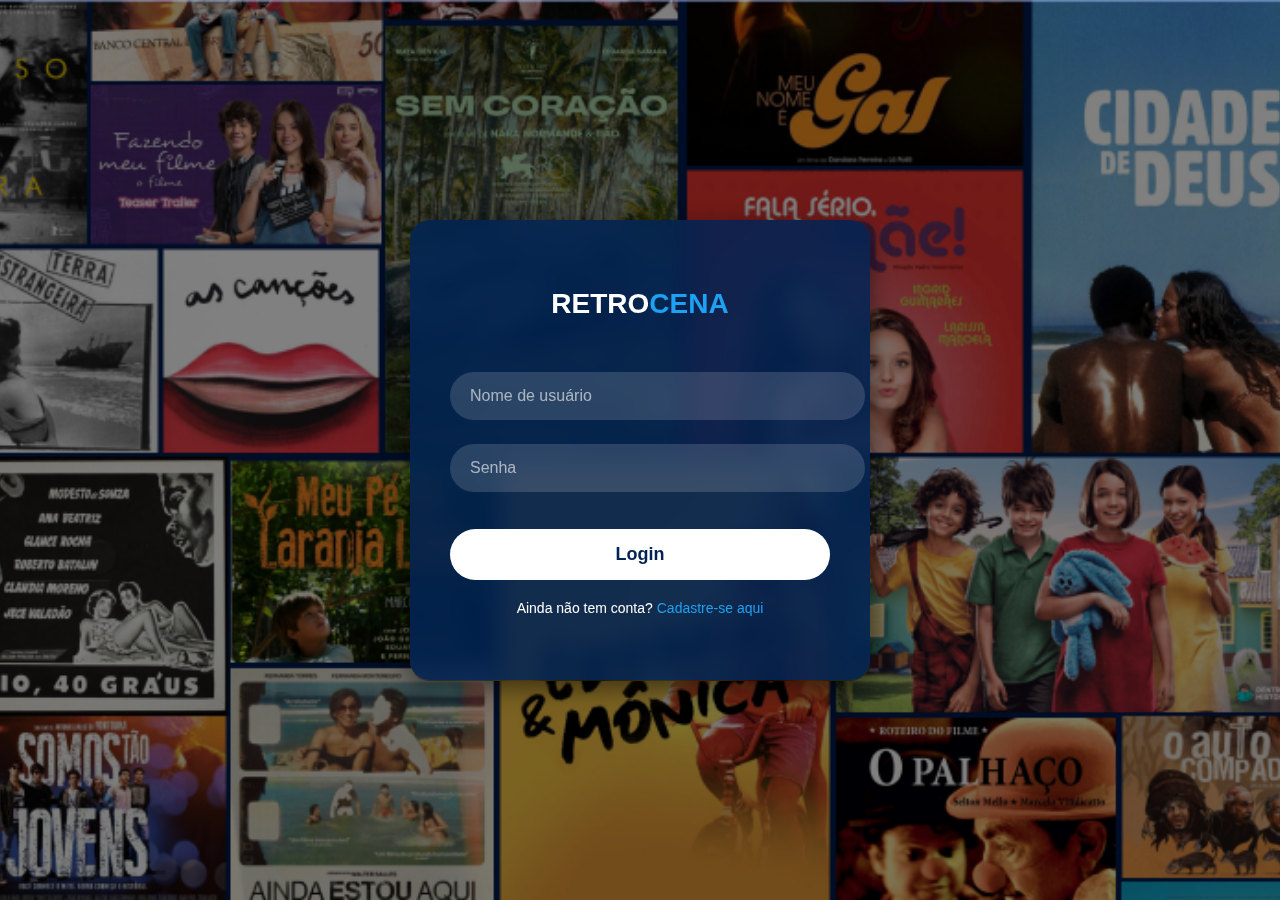
<file: index.html>
<!DOCTYPE html>
<html lang="pt-BR">
<head>
  <meta charset="UTF-8">
  <meta name="viewport" content="width=device-width, initial-scale=1.0">
  <title>Login - RetroCena</title>
  <link rel="stylesheet" href="style.css">
</head>
<body>
  <div class="login-box">
    <h1>RETRO<span>CENA</span></h1>
    <input type="text" id="usuario" placeholder="Nome de usuário">
    <input type="password" id="senha" placeholder="Senha">
    <button onclick="fazerLogin()">Login</button>
    <p>Ainda não tem conta? <a href="cadastro.html">Cadastre-se aqui</a></p>
  </div>

  <script src="script.js"></script>
</body>
</html>
</file>
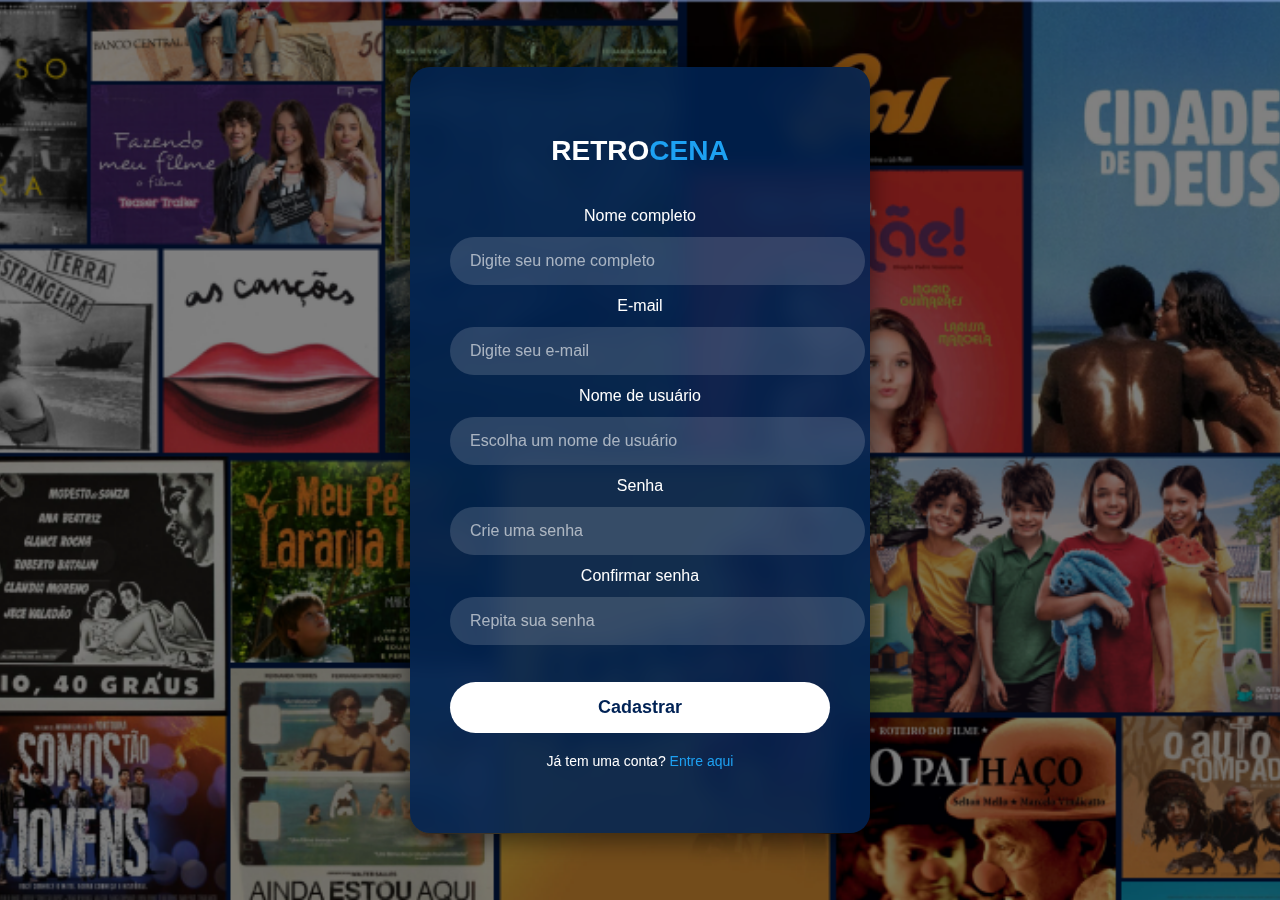
<file: cadastro.html>
<!DOCTYPE html>
<html lang="pt-BR">
<head>
  <meta charset="UTF-8">
  <meta name="viewport" content="width=device-width, initial-scale=1.0">
  <title>Cadastro - RetroCena</title>
  <link rel="stylesheet" href="style.css">
</head>
<body>
  <div class="login-box">
    <h1>RETRO<span>CENA</span></h1>

    <label for="nome">Nome completo</label>
    <input type="text" id="nome" placeholder="Digite seu nome completo">

    <label for="email">E-mail</label>
    <input type="email" id="email" placeholder="Digite seu e-mail">

    <label for="usuario">Nome de usuário</label>
    <input type="text" id="usuario" placeholder="Escolha um nome de usuário">

    <label for="senha">Senha</label>
    <input type="password" id="senha" placeholder="Crie uma senha">

    <label for="confirmar-senha">Confirmar senha</label>
    <input type="password" id="confirmar-senha" placeholder="Repita sua senha">

    <button onclick="fazerCadastro()">Cadastrar</button>

    <p>Já tem uma conta? <a href="index.html">Entre aqui</a></p>
  </div>

  <script src="script.js"></script>
</body>
</html>
</file>
<file: style.css>
body {
    margin: 0;
    padding: 0;
    font-family: "Segoe UI", sans-serif;
    background: url("imagens/fundo.png") no-repeat center center/cover;
    height: 100vh;
    display: flex;
    justify-content: center;
    align-items: center;
  }
  
  .login-box {
    background: rgba(0, 35, 85, 0.85); /* azul mais forte translúcido */
    backdrop-filter: blur(12px);
    border-radius: 20px; /* bordas mais arredondadas */
    padding: 50px 40px;
    width: 380px;
    text-align: center;
    color: white;
    box-shadow: 0 8px 25px rgba(0, 0, 0, 0.5);
  }
  
  .login-box h1 {
    margin-bottom: 40px;
    font-size: 28px;
    font-weight: bold;
  }
  
  .login-box h1 span {
    color: #1da1f2; /* azul claro */
  }
  
  .login-box input {
    width: 100%;
    padding: 15px;
    margin: 12px 0;
    border: none;
    border-radius: 30px;
    background: rgba(255, 255, 255, 0.15);
    color: white;
    font-size: 16px;
    outline: none;
    text-align: left; /* placeholder alinhado à esquerda */
    padding-left: 20px;
  }
  
  .login-box input::placeholder {
    color: rgba(255, 255, 255, 0.6);
  }
  
  .login-box button {
    width: 100%;
    padding: 15px;
    margin-top: 25px;
    border: none;
    border-radius: 30px;
    background: white;
    color: #002255;
    font-size: 18px;
    font-weight: bold;
    cursor: pointer;
    transition: 0.3s;
  }
  
  .login-box button:hover {
    background: #1da1f2;
    color: white;
  }
  
  .login-box p {
    margin-top: 20px;
    font-size: 14px;
  }
  
  .login-box p a {
    color: #1da1f2;
    text-decoration: none;
  }
</file>
